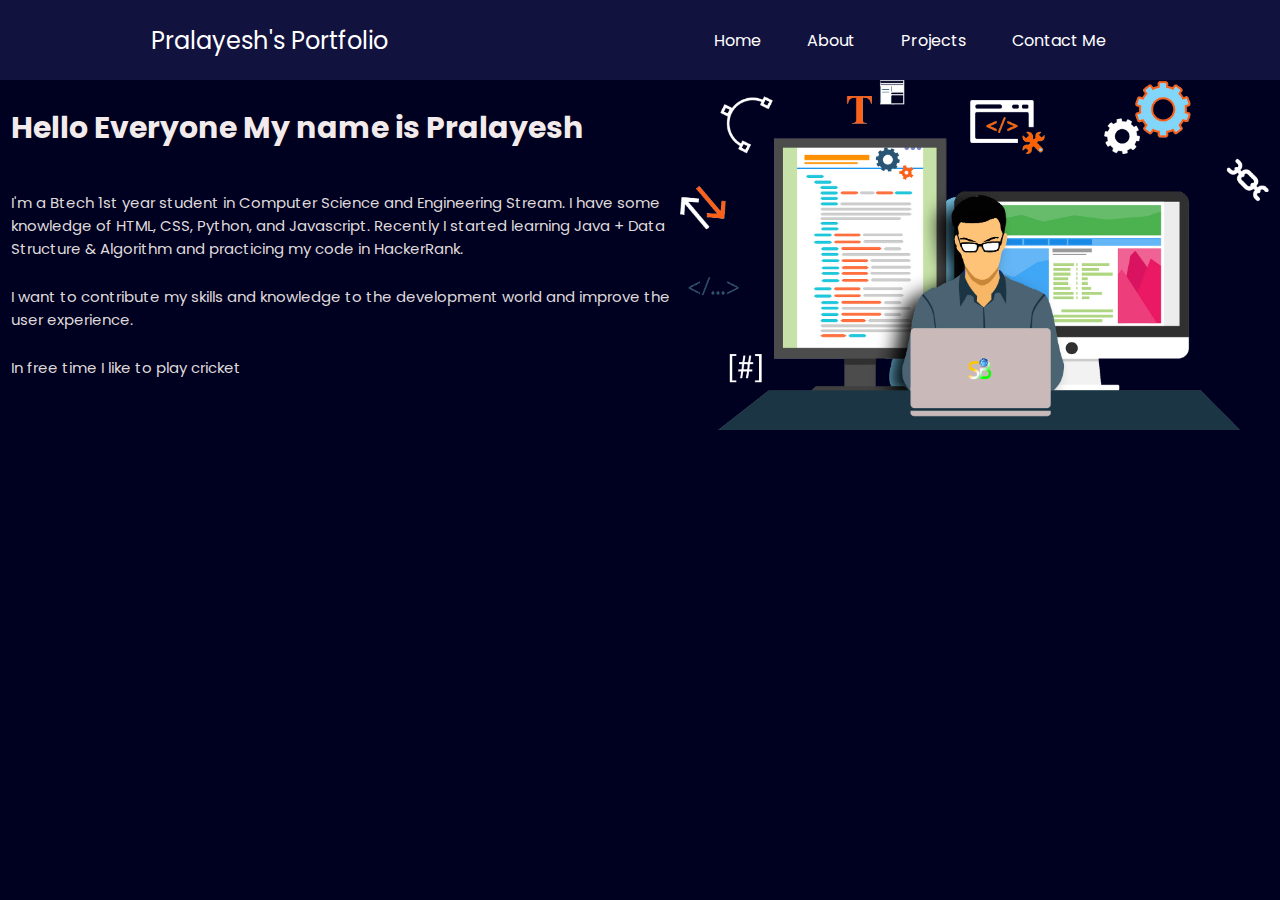
<file: about.html>
<!DOCTYPE html>
<html lang="en">
  <head>
    <meta charset="UTF-8" />
    <meta name="viewport" content="width=device-width, initial-scale=1.0" />
    <title>About</title>
    <link rel="stylesheet" href="about.css" />
    <link rel="preconnect" href="https://fonts.googleapis.com" />
    <link rel="preconnect" href="https://fonts.gstatic.com" crossorigin />
    <link
      href="https://fonts.googleapis.com/css2?family=Poppins:wght@400;700&display=swap"
      rel="stylesheet"
    />
  </head>
  <body>
    <header>
      <nav>
        <div class="left">Pralayesh's Portfolio</div>
        <div class="right">
          <ul>
            <li><a href="index.html">Home</a></li>
            <li><a href="about.html">About</a></li>
            <li><a href="project.html">Projects</a></li>
            <li><a href="contact.html">Contact Me</a></li>
          </ul>
        </div>
      </nav>
    </header>
    <div class="section">
      <div class="leftsection">
        <h1>Hello Everyone My name is Pralayesh</h1>
        <div class="content">
          <p>
            I'm a Btech 1st year student in Computer Science and Engineering
            Stream. I have some knowledge of HTML, CSS, Python, and Javascript.
            Recently I started learning Java + Data Structure & Algorithm and
            practicing my code in HackerRank.
          </p>
          <br />
          <p>
            I want to contribute my skills and knowledge to the development
            world and improve the user experience.
          </p>
          <br />
          <p>In free time I like to play cricket</p>
        </div>
      </div>
      <div class="rightsection">
        <img src="about.png" alt="" />
      </div>
    </div>
  </body>
</html>
</file>
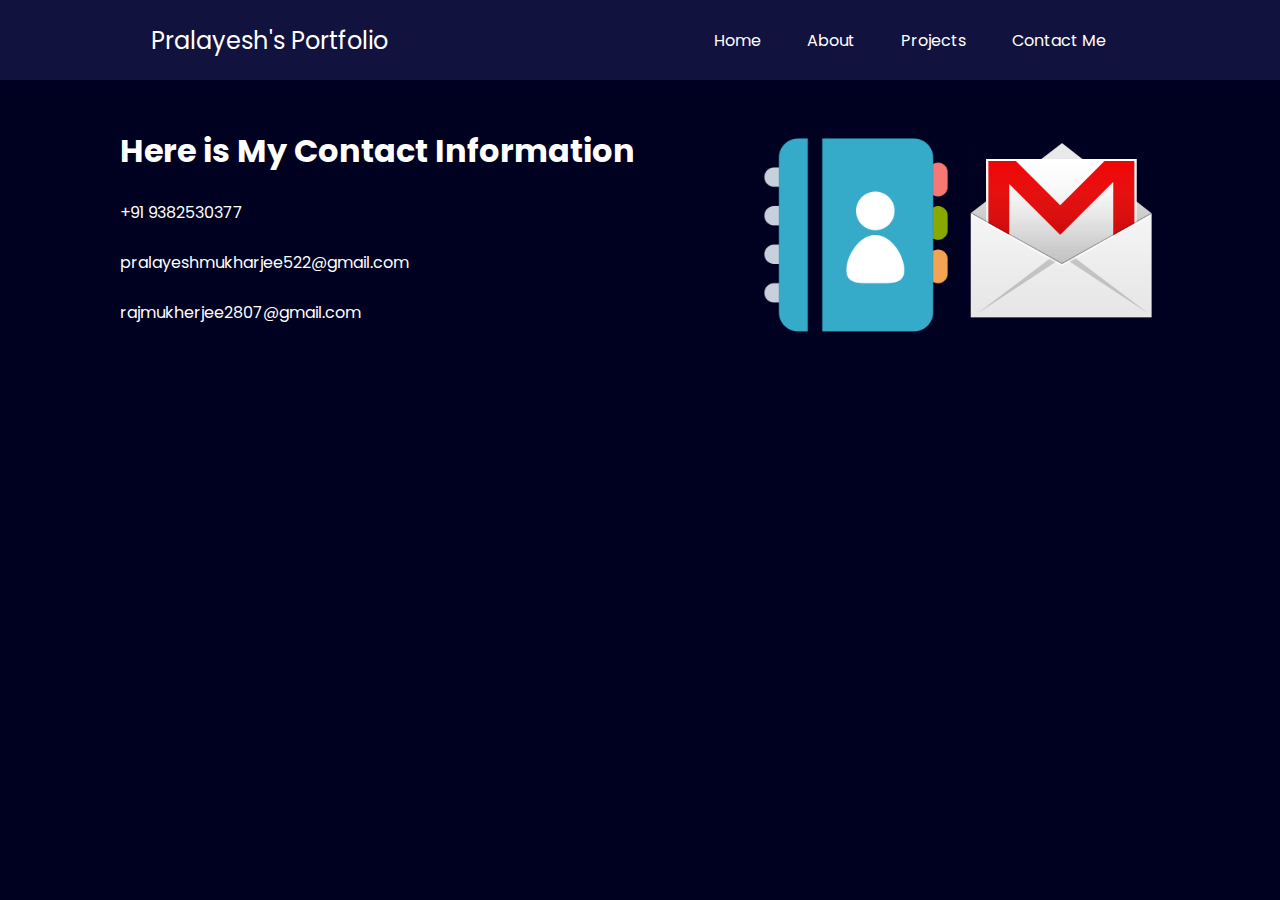
<file: contact.html>
<!DOCTYPE html>
<html lang="en">
  <head>
    <meta charset="UTF-8" />
    <meta name="viewport" content="width=device-width, initial-scale=1.0" />
    <title>Contact Me</title>
    <link rel="stylesheet" href="contact.css" />
    <link rel="preconnect" href="https://fonts.googleapis.com" />
    <link rel="preconnect" href="https://fonts.gstatic.com" crossorigin />
    <link
      href="https://fonts.googleapis.com/css2?family=Poppins:wght@400;700&display=swap"
      rel="stylesheet"
    />
    <link
      rel="stylesheet"
      href="https://cdnjs.cloudflare.com/ajax/libs/font-awesome/6.4.0/css/all.min.css"
      integrity="sha512-iecdLmaskl7CVkqkXNQ/ZH/XLlvWZOJyj7Yy7tcenmpD1ypASozpmT/E0iPtmFIB46ZmdtAc9eNBvH0H/ZpiBw=="
      crossorigin="anonymous"
      referrerpolicy="no-referrer"
    />
  </head>
  <body>
    <header>
      <nav>
        <div class="left">Pralayesh's Portfolio</div>
        <div class="right">
          <ul>
            <li><a href="index.html">Home</a></li>
            <li><a href="about.html">About</a></li>
            <li><a href="project.html">Projects</a></li>
            <li><a href="contact.html">Contact Me</a></li>
          </ul>
        </div>
      </nav>
    </header>
    <div class="section">
      <div class="leftsection">
        <h1>Here is My Contact Information</h1>
        <div class="content">
          <p><i class="fa-solid fa-phone"></i> +91 9382530377</p>
          <br />
          <p>
            <i class="fa-solid fa-envelope"></i> pralayeshmukharjee522@gmail.com
          </p>
          <br />
          <p><i class="fa-solid fa-envelope"></i> rajmukherjee2807@gmail.com</p>
        </div>
      </div>
      <div class="rightsection">
        <img src="contact.png" alt="" />
        <img src="gmail.png" alt="" />
      </div>
    </div>
  </body>
</html>
</file>
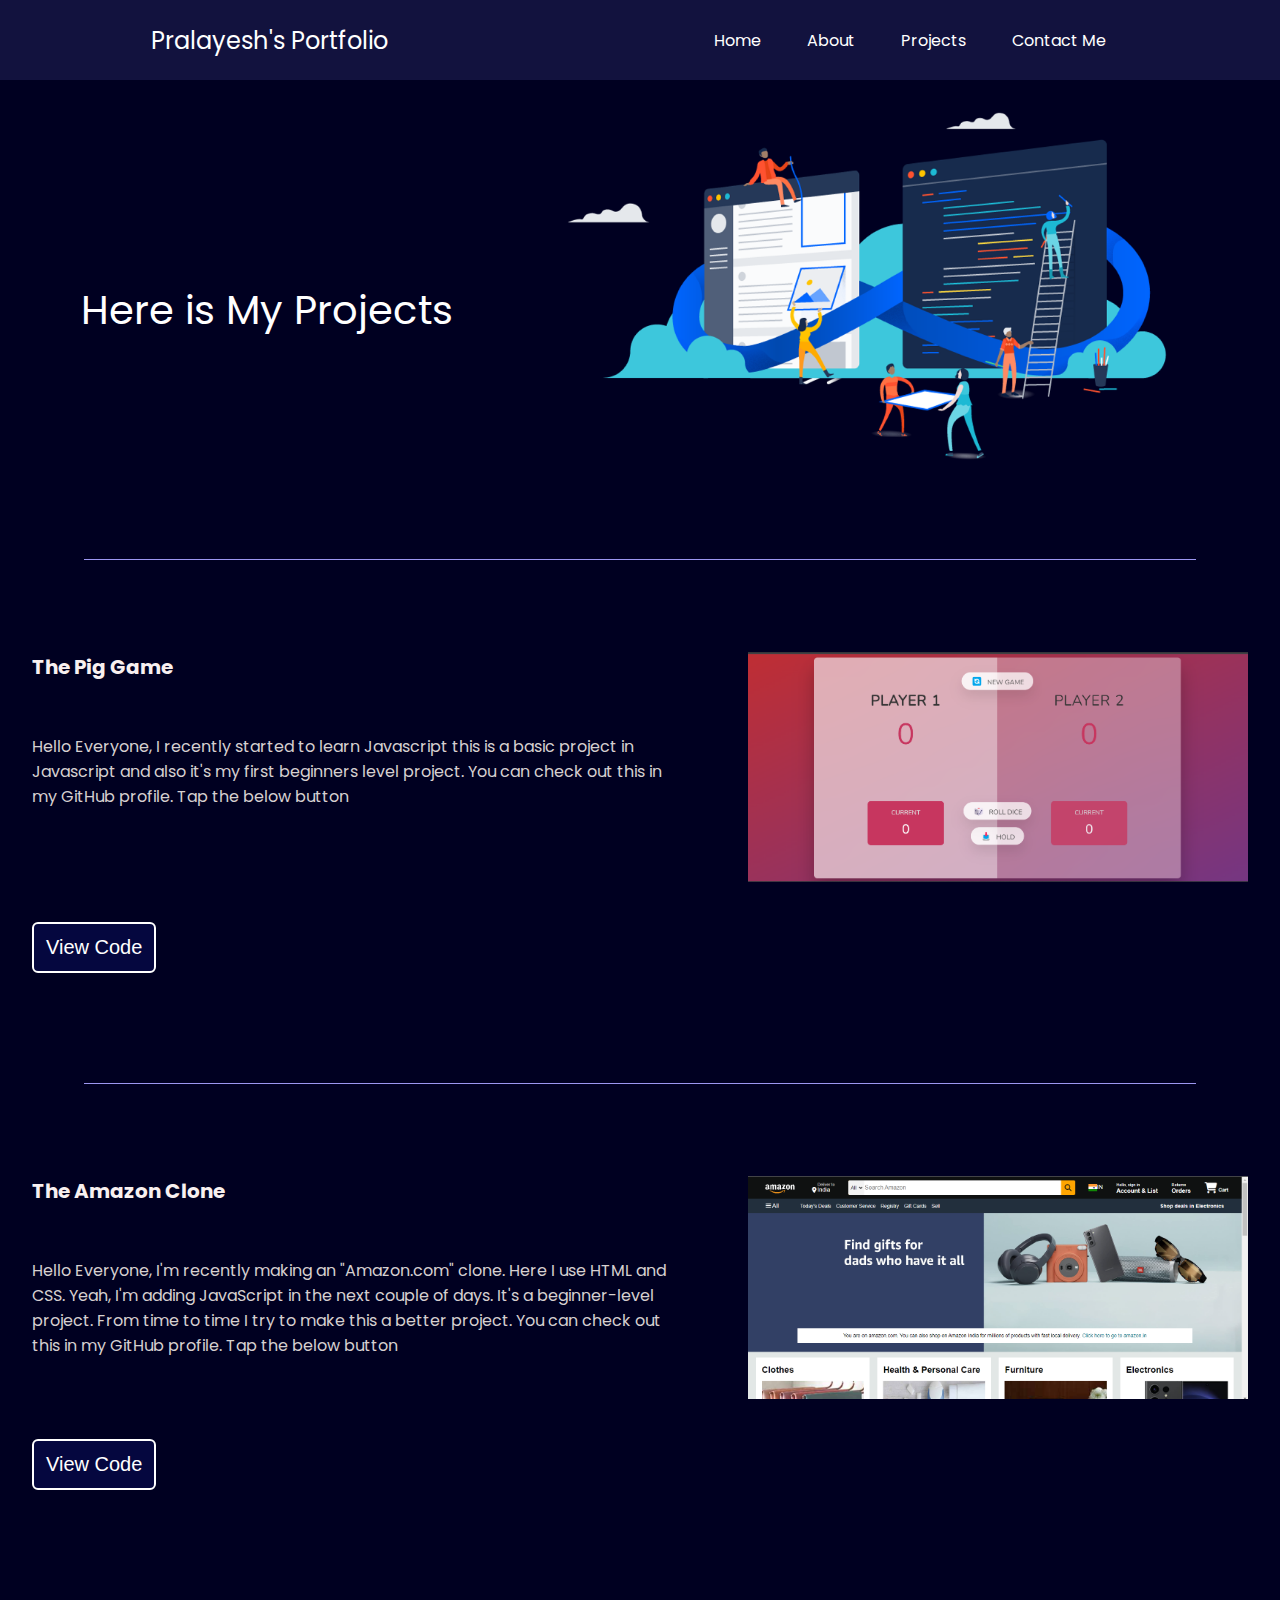
<file: project.html>
<!DOCTYPE html>
<html lang="en">
  <head>
    <meta charset="UTF-8" />
    <meta name="viewport" content="width=device-width, initial-scale=1.0" />
    <title>Projects</title>
    <link rel="stylesheet" href="project.css" />
    <link rel="preconnect" href="https://fonts.googleapis.com" />
    <link rel="preconnect" href="https://fonts.gstatic.com" crossorigin />
    <link
      href="https://fonts.googleapis.com/css2?family=Poppins:wght@400;700&display=swap"
      rel="stylesheet"
    />
  </head>
  <body>
    <header>
      <nav>
        <div class="left">Pralayesh's Portfolio</div>
        <div class="right">
          <ul>
            <li><a href="index.html">Home</a></li>
            <li><a href="about.html">About</a></li>
            <li><a href="project.html">Projects</a></li>
            <li><a href="contact.html">Contact Me</a></li>
          </ul>
        </div>
      </nav>
    </header>
    <div class="firstsection">
      <div class="leftsection">Here is My Projects</div>
      <div class="rightsection">
        <img src="project.png" alt="" />
      </div>
    </div>
    <hr />
    <div class="secondsection">
      <div class="leftsection1">
        <h4>The Pig Game</h4>
        <p>
          Hello Everyone, I recently started to learn Javascript this is a basic
          project in Javascript and also it's my first beginners level project.
          You can check out this in my GitHub profile. Tap the below button
        </p>
      </div>
      <div class="rightsection1">
        <img src="pigpic.png" alt="" />
      </div>
    </div>
    <button class="git1">
      <a href="https://github.com/PralayeshMukherjee/Pig-Game">View Code</a>
    </button>
    <hr />
    <div class="thirdsection">
      <div class="leftsection2">
        <h4>The Amazon Clone</h4>
        <p>
          Hello Everyone, I'm recently making an "Amazon.com" clone. Here I use
          HTML and CSS. Yeah, I'm adding JavaScript in the next couple of days.
          It's a beginner-level project. From time to time I try to make this a
          better project. You can check out this in my GitHub profile. Tap the
          below button
        </p>
      </div>
      <div class="rightsection2">
        <img src="amazonpro.png" alt="" />
      </div>
    </div>
    <button class="git2">
      <a href="https://github.com/PralayeshMukherjee/Amazon-Clone.git"
        >View Code</a
      >
    </button>
  </body>
</html>
</file>
<file: about.css>
* {
  margin: 0;
  padding: 0;
}
body {
  background-color: rgb(0, 0, 33);
  color: white;
  font-family: "Poppins", sans-serif;
}
nav {
  display: flex;
  justify-content: space-around;
  align-items: center;
  height: 80px;
  background-color: rgb(18, 18, 62);
}
nav ul {
  display: flex;
  justify-content: center;
}
nav ul li a {
  text-decoration: none;
  color: white;
}
nav ul li a:hover {
  color: rgb(153, 153, 226);
  font-size: 1.02rem;
}
nav ul li {
  list-style: none;
  margin: 0 23px;
}
.left {
  font-size: 1.5rem;
}
.section {
  display: flex;
}
.rightsection img {
  width: 600px;
}
.leftsection h1 {
  font-size: 30px;
  color: rgb(243, 235, 235);
  position: relative;
  top: 25px;
  left: 11px;
}
.leftsection p {
  font-size: 15px;
  color: rgb(223, 218, 218);
  position: relative;
  top: 65px;
  left: 11px;
}
@media screen and (max-width: 1080px) {
  nav {
    flex-direction: column;
    min-width: fit-content;
  }
  .right li {
    margin: 0 16px;
  }
  .rightsection img {
    width: 100% !important;
    display: flex;
    flex-direction: column;
    justify-content: center;
  }
  .leftsection {
    width: 72% !important;
  }
  .section {
    flex-direction: column-reverse;
  }
}
</file>
<file: contact.css>
* {
  margin: 0;
  padding: 0;
}
body {
  background-color: rgb(0, 0, 33);
  color: white;
  font-family: "Poppins", sans-serif;
}
nav {
  display: flex;
  justify-content: space-around;
  align-items: center;
  height: 80px;
  background-color: rgb(18, 18, 62);
}
nav ul {
  display: flex;
  justify-content: center;
}
nav ul li a {
  text-decoration: none;
  color: white;
}
nav ul li a:hover {
  color: rgb(153, 153, 226);
  font-size: 1.02rem;
}
nav ul li {
  list-style: none;
  margin: 0 23px;
}
.left {
  font-size: 1.5rem;
}
.section {
  display: flex;
  justify-content: space-evenly;
  align-items: center;
}
.leftsection p {
  position: relative;
  top: 55px;
}
.leftsection h1 {
  position: relative;
  top: 30px;
}
.rightsection img {
  width: 200px;
  position: relative;
  top: 55px;
}
@media screen and (max-width: 1080px) {
  nav {
    flex-direction: column;
    min-width: fit-content;
  }
  .right li {
    margin: 0 16px;
  }
  .rightsection img {
    width: 20vh !important;
    flex-direction: column;
    justify-content: center;
    margin-bottom: 10vh;
  }
  .leftsection {
    width: 72% !important;
  }
  .section {
    flex-direction: column-reverse;
    font-size: 1.5rem;
  }
  .content p {
    font-size: 0.8rem;
  }
}
</file>
<file: project.css>
* {
  margin: 0;
  padding: 0;
}
body {
  background-color: rgb(0, 0, 33);
  color: white;
  font-family: "Poppins", sans-serif;
}
nav {
  display: flex;
  justify-content: space-around;
  align-items: center;
  height: 80px;
  background-color: rgb(18, 18, 62);
}
nav ul {
  display: flex;
  justify-content: center;
}
nav ul li a {
  text-decoration: none;
  color: white;
}
nav ul li a:hover {
  color: rgb(153, 153, 226);
  font-size: 1.02rem;
}
nav ul li {
  list-style: none;
  margin: 0 23px;
}
.left {
  font-size: 1.5rem;
}
.firstsection {
  display: flex;
  justify-content: space-evenly;
}
.rightsection img {
  width: 600px;
  position: relative;
  margin: 32px 32px;
}
.leftsection {
  position: relative;
  top: 200px;
  font-size: 40px;
}
body hr {
  border: 0;
  background: #9c97f1;
  height: 1.2px;
  margin: 60px 84px;
}
.secondsection {
  display: flex;
}
.leftsection1 {
  margin: 32px 32px;
}
.leftsection1 h4 {
  font-size: 20px;
  color: rgb(248, 240, 240);
}
.leftsection1 p {
  position: relative;
  top: 52px;
  color: rgb(214, 208, 208);
}

.rightsection1 img {
  width: 500px;
  position: relative;
  margin: 32px 32px;
}
.git1 {
  margin-top: 1px;
  margin-left: 32px;
  margin-bottom: 50px;
  padding: 12px;
  background: #05073f;
  color: white;
  border: 2px solid white;
  border-radius: 6px;
  font-size: 20px;
  cursor: pointer;
}
.git1 a {
  text-decoration: none;
  color: white;
}
.thirdsection {
  display: flex;
}
.leftsection2 {
  margin: 32px 32px;
}
.leftsection2 h4 {
  font-size: 20px;
  color: rgb(248, 240, 240);
}
.leftsection2 p {
  position: relative;
  top: 52px;
  color: rgb(214, 208, 208);
}
.rightsection2 img {
  width: 500px;
  position: relative;
  margin: 32px 32px;
}
.git2 {
  margin-top: 1px;
  margin-left: 32px;
  margin-bottom: 150px;
  padding: 12px;
  background: #05073f;
  color: white;
  border: 2px solid white;
  border-radius: 6px;
  font-size: 20px;
  cursor: pointer;
}
.git2 a {
  text-decoration: none;
  color: white;
}
@media screen and (max-width: 1080px) {
  nav {
    flex-direction: column;
    min-width: fit-content;
  }
  .firstsection {
    flex-direction: column-reverse;
  }
  .right li {
    margin: 0 16px;
  }
  .rightsection img {
    width: 50% !important;
    left: 10vh;
    display: flex;
    flex-direction: column;
    justify-content: center;
    margin-left: 5vh;
    margin-right: 5vh;
  }
  .leftsection {
    /**width: 72% !important;**/
    font-size: 5vh;
    top: 8vh;
    display: flex;
    justify-content: center;
    align-items: center;
  }

  .secondsection {
    flex-direction: column-reverse;
  }
  .rightsection1 img {
    width: 50% !important;
    display: flex;
    flex-direction: column;
    justify-content: center;
  }
  .leftsection1 {
    width: 72% !important;
    top: 8vh;
    justify-content: center;
    align-items: center;
    padding-bottom: 5vh;
  }
  .thirdsection {
    flex-direction: column-reverse;
  }
  .rightsection2 img {
    width: 50% !important;
    display: flex;
    flex-direction: column;
    justify-content: center;
  }
  .leftsection2 {
    width: 72% !important;
    top: 8vh;
    justify-content: center;
    align-items: center;
    padding-bottom: 5vh;
  }
}
</file>
